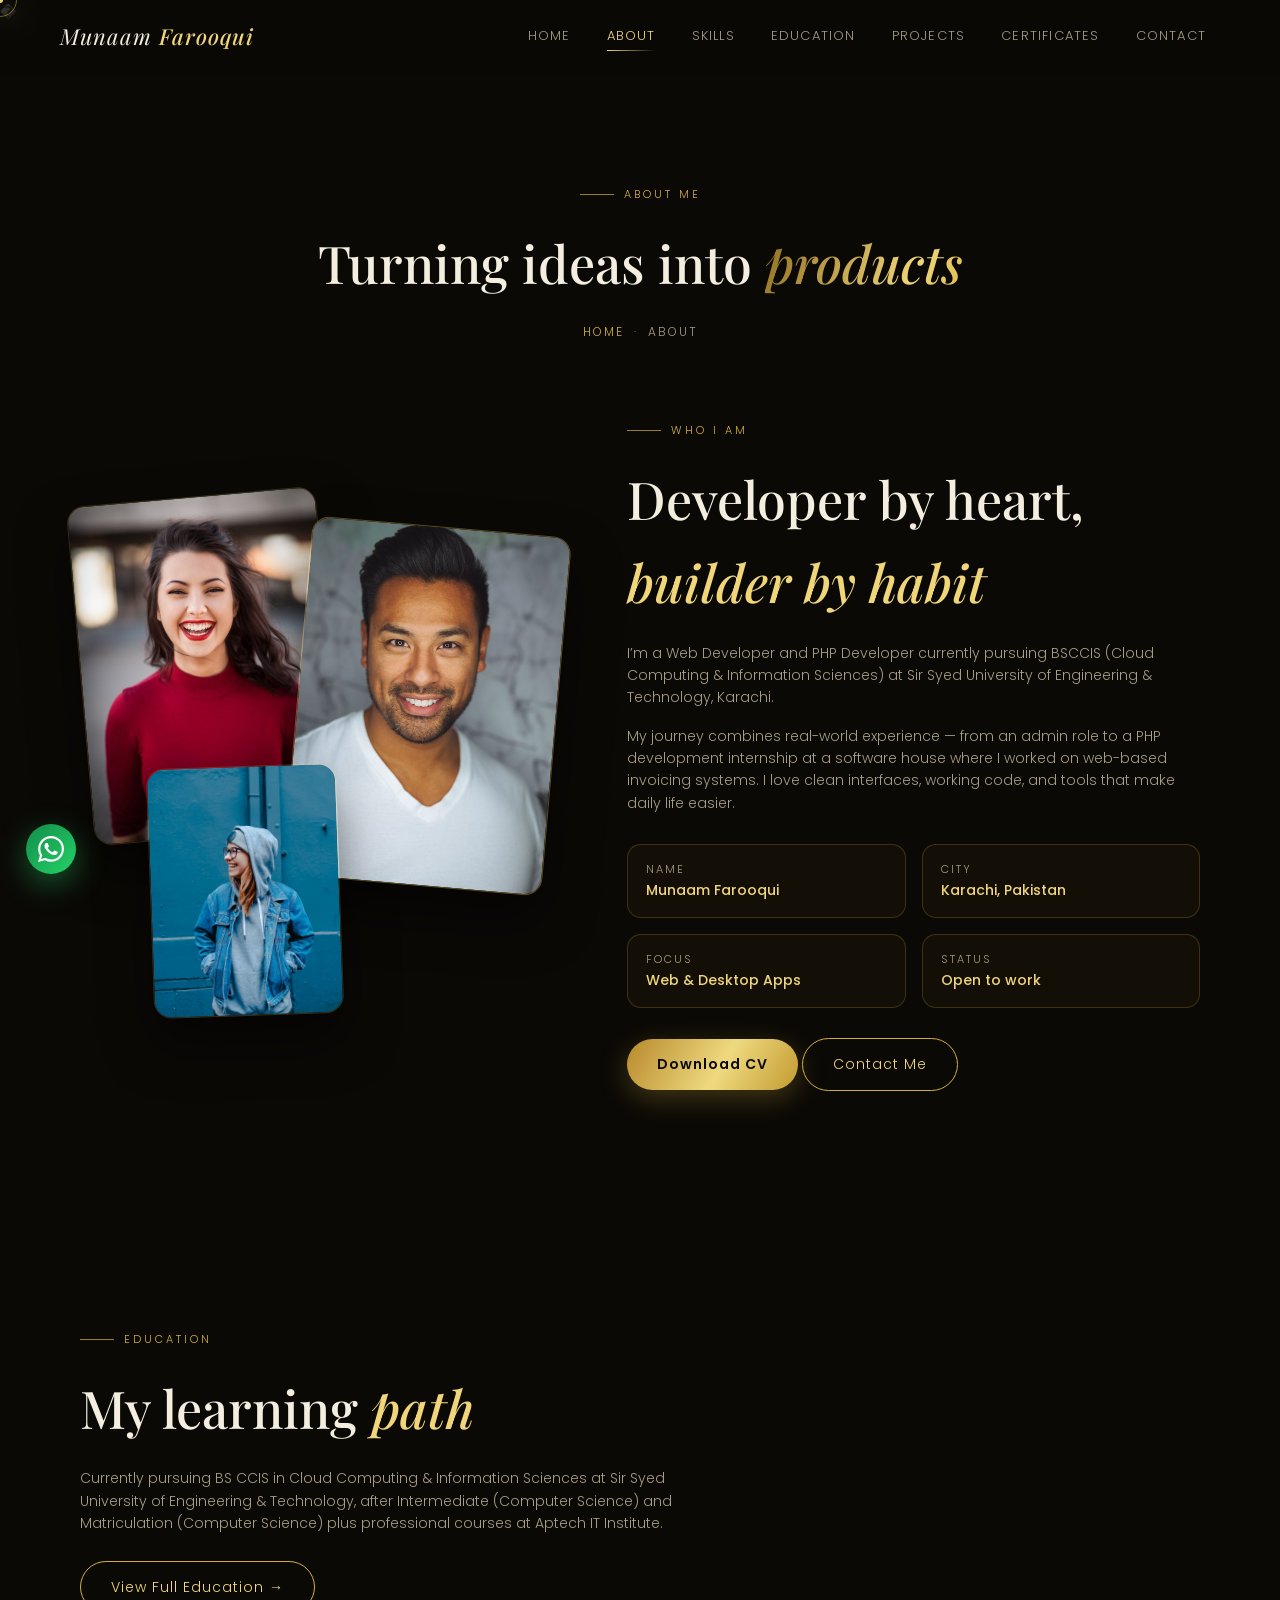
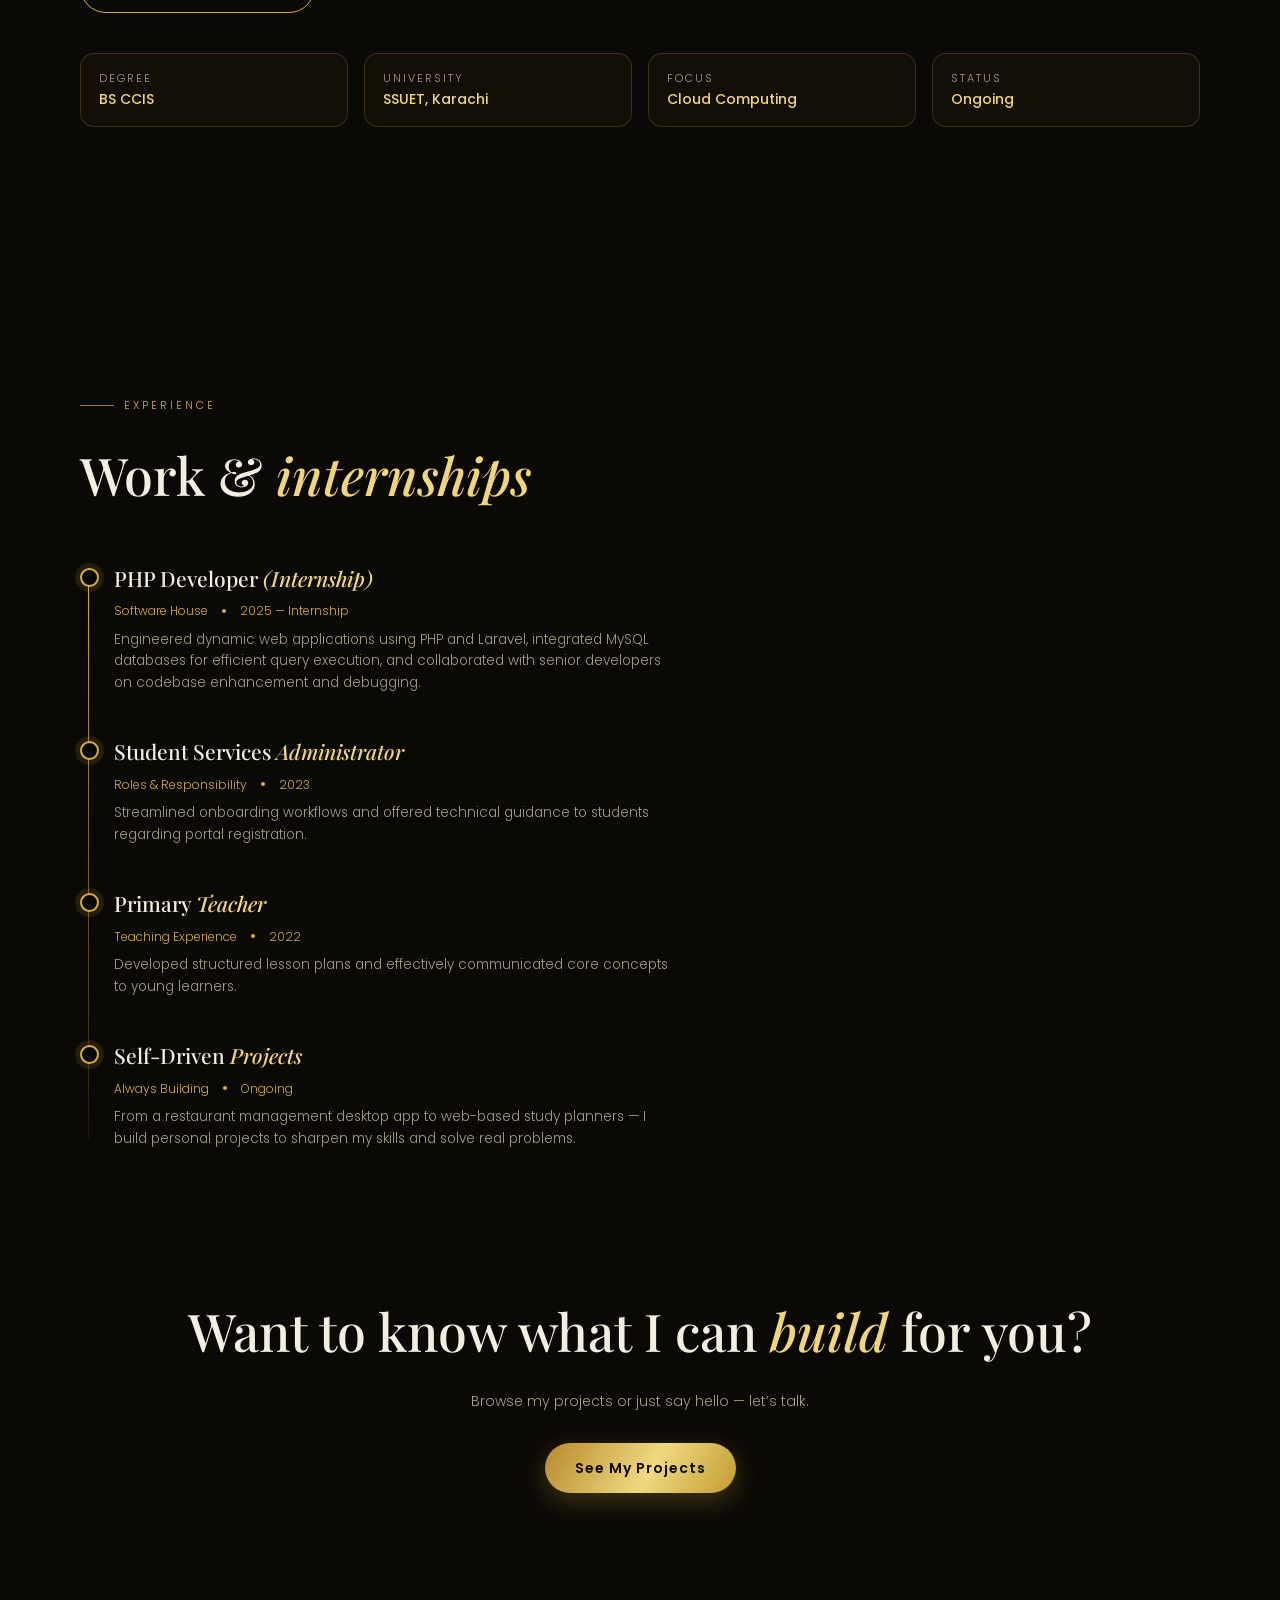
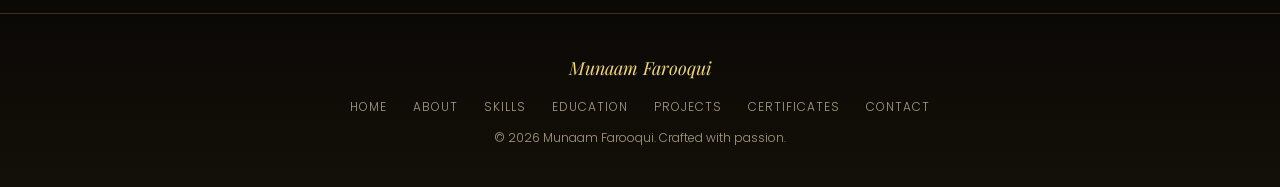
<file: about.html>
�<!DOCTYPE html>
<html lang="en">
<head>
<meta charset="UTF-8">
<meta name="viewport" content="width=device-width, initial-scale=1.0">
<title>About Me &mdash; Munaam Farooqui</title>
<meta name="description" content="About Munaam Farooqui &mdash; Web Developer, PHP Developer, Cloud Computing student at SSUET.">
<link rel="stylesheet" href="css/style.css">
<link rel="stylesheet" href="css/pages.css">
<link rel="preconnect" href="https://fonts.googleapis.com"><link rel="preconnect" href="https://fonts.gstatic.com" crossorigin><link href="https://fonts.googleapis.com/css2?family=Playfair+Display:ital,wght@0,400;0,500;0,600;1,400;1,500&family=Poppins:wght@300;400;500;600&display=swap" rel="stylesheet"></head>
<body>

<div id="loader">
  <div class="loader-mark">M&middot;F</div>
  <div class="loader-line"><span></span></div>
</div>

<nav class="navbar">
  <a href="index.html" class="brand">Munaam<b> Farooqui</b></a>
  <div class="nav-links" id="navLinks">
    <a href="index.html">Home</a>
    <a href="about.html" class="active">About</a>
    <a href="skills.html">Skills</a>
    <a href="education.html">Education</a>
    <a href="projects.html">Projects</a>
    <a href="certificates.html">Certificates</a>
    <a href="contact.html">Contact</a>
  </div>
  <button class="burger" id="burger" aria-label="Menu"><span></span><span></span><span></span></button>
</nav>

<div class="page-head" style="padding:160px 30px 40px;">
  <div class="container">
    <span class="sec-tag reveal">About Me</span>
    <h1 class="sec-title reveal d1">Turning ideas into <em class="gold-text">products</em></h1>
    <div class="breadcrumb reveal d2"><a href="index.html">Home</a> &nbsp;&middot;&nbsp; About</div>
  </div>
</div>

<section id="about-top" style="padding-top:40px;">
  <div class="container">
    <div class="about-grid">
      <div class="about-imgs reveal-left">
        <img class="p1" src="images/about-1.jpg" alt="Munaam Farooqui" decoding="async">
        <img class="p2" src="images/about-2.jpg" alt="Munaam Farooqui" decoding="async">
        <img class="p3" src="images/about-3.jpg" alt="Munaam Farooqui" decoding="async">
      </div>
      <div class="reveal-right">
        <span class="sec-tag">Who I Am</span>
        <h2 class="sec-title">Developer by heart, <em>builder by habit</em></h2>
        <p class="sec-lead">I&rsquo;m a Web Developer and PHP Developer currently pursuing BSCCIS (Cloud Computing &amp; Information Sciences) at Sir Syed University of Engineering &amp; Technology, Karachi.</p>
        <p class="sec-lead" style="margin-top:16px;">My journey combines real-world experience &mdash; from an admin role to a PHP development internship at a software house where I worked on web-based invoicing systems. I love clean interfaces, working code, and tools that make daily life easier.</p>
        <div class="about-facts">
          <div class="fact"><span>Name</span><b>Munaam Farooqui</b></div>
          <div class="fact"><span>City</span><b>Karachi, Pakistan</b></div>
          <div class="fact"><span>Focus</span><b>Web &amp; Desktop Apps</b></div>
          <div class="fact"><span>Status</span><b>Open to work</b></div>
        </div>
        <a href="pdf/resume.pdf" class="btn btn-gold" download>Download CV</a>
        <a href="contact.html" class="btn btn-ghost">Contact Me</a>
      </div>
    </div>
  </div>
</section>

<section id="journey">
  <div class="container">
    <div class="reveal">
      <span class="sec-tag">Education</span>
      <h2 class="sec-title">My learning <em>path</em></h2>
      <p class="sec-lead">Currently pursuing BS CCIS in Cloud Computing &amp; Information Sciences at Sir Syed University of Engineering &amp; Technology, after Intermediate (Computer Science) and Matriculation (Computer Science) plus professional courses at Aptech IT Institute.</p>
      <a href="education.html" class="btn btn-ghost" style="margin-top:26px;">View Full Education &#8594;</a>
    </div>
    <div class="about-facts facts-4 reveal d2" style="margin-top:40px;">
      <div class="fact"><span>Degree</span><b>BS CCIS</b></div>
      <div class="fact"><span>University</span><b>SSUET, Karachi</b></div>
      <div class="fact"><span>Focus</span><b>Cloud Computing</b></div>
      <div class="fact"><span>Status</span><b>Ongoing</b></div>
    </div>
  </div>
</section>

<section id="experience">
  <div class="container">
    <div class="reveal">
      <span class="sec-tag">Experience</span>
      <h2 class="sec-title">Work &amp; <em>internships</em></h2>
    </div>
    <div class="timeline">
      <div class="tl-item reveal">
        <h4>PHP Developer <em>(Internship)</em></h4>
        <div class="tl-meta"><span>Software House</span><span class="dot"></span><span>2025 &mdash; Internship</span></div>
        <p>Engineered dynamic web applications using PHP and Laravel, integrated MySQL databases for efficient query execution, and collaborated with senior developers on codebase enhancement and debugging.</p>
      </div>
      <div class="tl-item reveal">
        <h4>Student Services <em>Administrator</em></h4>
        <div class="tl-meta"><span>Roles &amp; Responsibility</span><span class="dot"></span><span>2023</span></div>
        <p>Streamlined onboarding workflows and offered technical guidance to students regarding portal registration.</p>
      </div>
      <div class="tl-item reveal">
        <h4>Primary <em>Teacher</em></h4>
        <div class="tl-meta"><span>Teaching Experience</span><span class="dot"></span><span>2022</span></div>
        <p>Developed structured lesson plans and effectively communicated core concepts to young learners.</p>
      </div>
      <div class="tl-item reveal">
        <h4>Self-Driven <em>Projects</em></h4>
        <div class="tl-meta"><span>Always Building</span><span class="dot"></span><span>Ongoing</span></div>
        <p>From a restaurant management desktop app to web-based study planners &mdash; I build personal projects to sharpen my skills and solve real problems.</p>
      </div>
    </div>
  </div>
</section>

<section id="about-cta" style="padding-top:20px;">
  <div class="container">
    <div class="reveal" style="text-align:center;">
      <h2 class="sec-title">Want to know what I can <em>build</em> for you?</h2>
      <p class="sec-lead" style="margin:0 auto 30px;">Browse my projects or just say hello &mdash; let&rsquo;s talk.</p>
      <a href="projects.html" class="btn btn-gold">See My Projects</a>
    </div>
  </div>
</section>

<footer>
  <div class="container">
    <div class="f-brand">Munaam Farooqui</div>
    <div class="f-links">
      <a href="index.html">Home</a>
      <a href="about.html">About</a>
      <a href="skills.html">Skills</a>
      <a href="education.html">Education</a>
      <a href="projects.html">Projects</a>
      <a href="certificates.html">Certificates</a>
      <a href="contact.html">Contact</a>
    </div>
    <p>&copy; <span id="year">2026</span> Munaam Farooqui. Crafted with passion.</p>
  </div>
</footer>

<button id="topBtn" aria-label="Back to top">&uarr;</button>
<script src="js/main.js"></script>
</body>
</html>
</file>
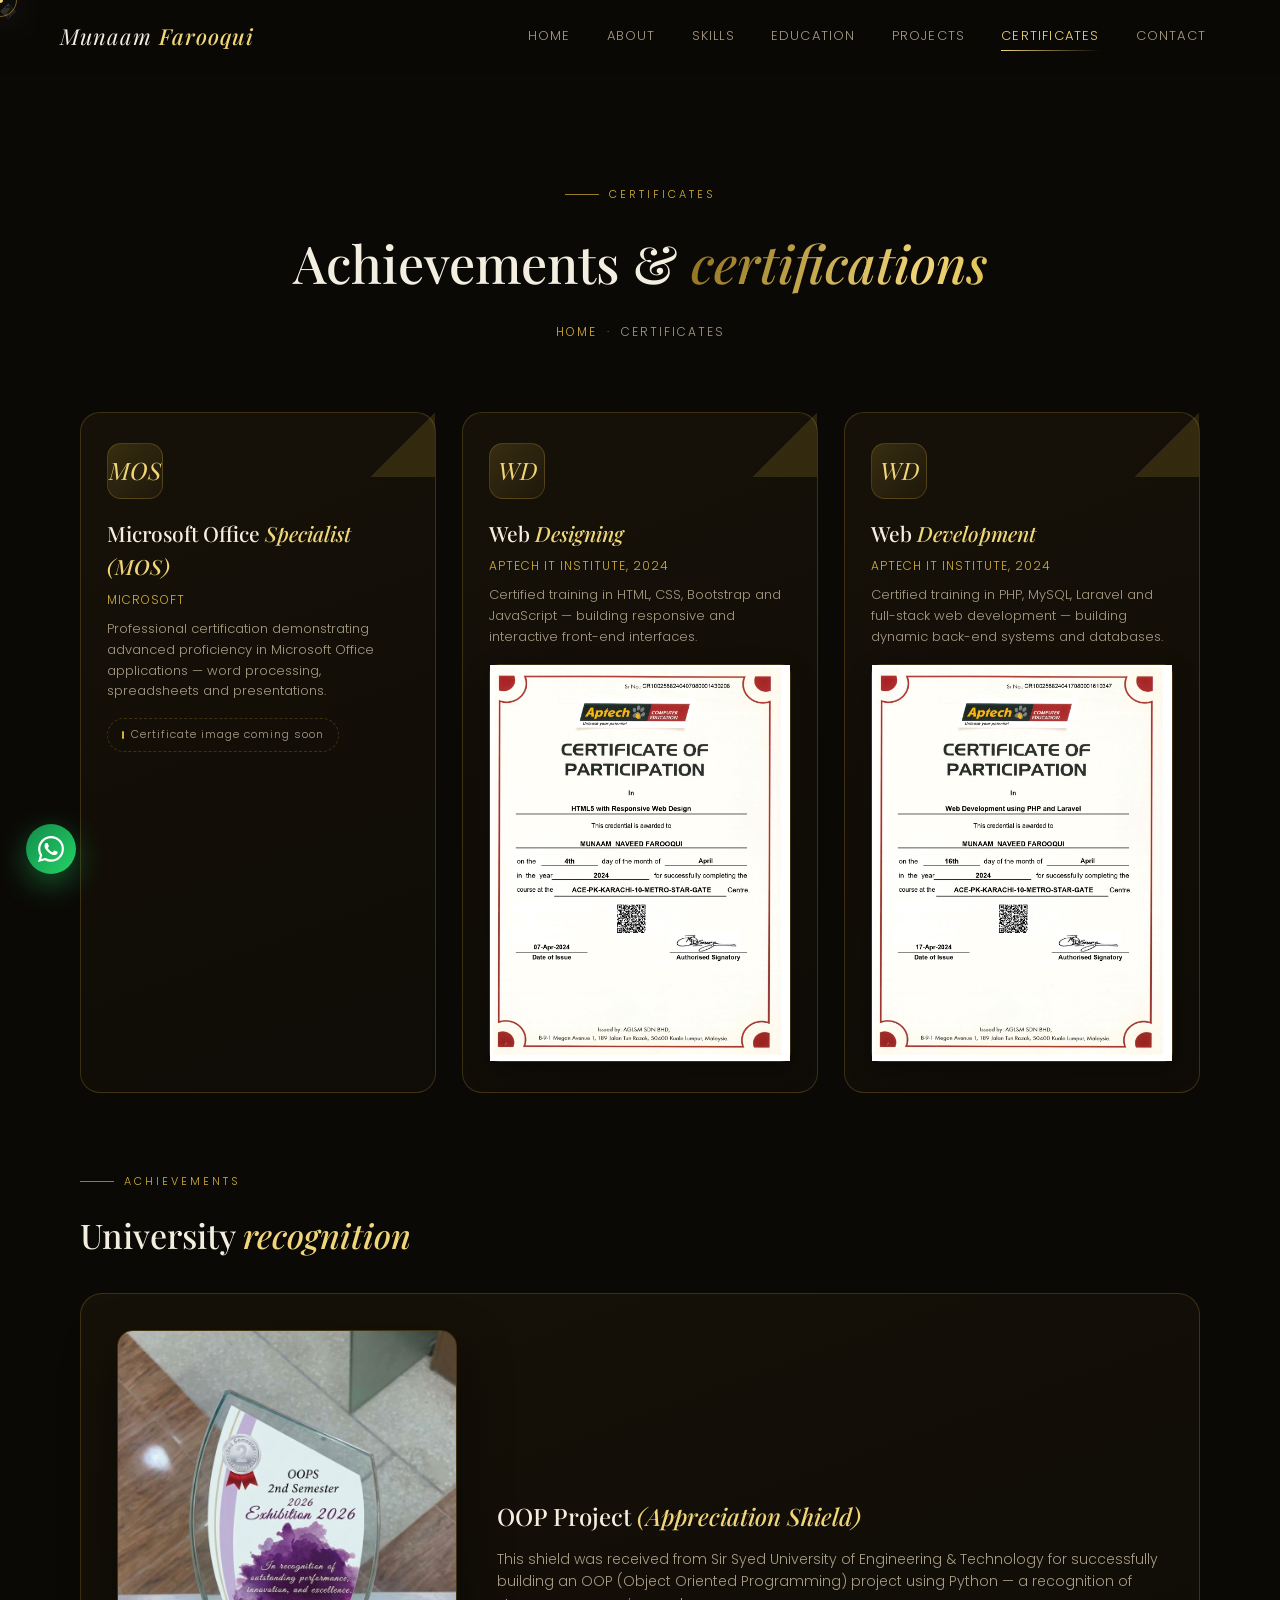
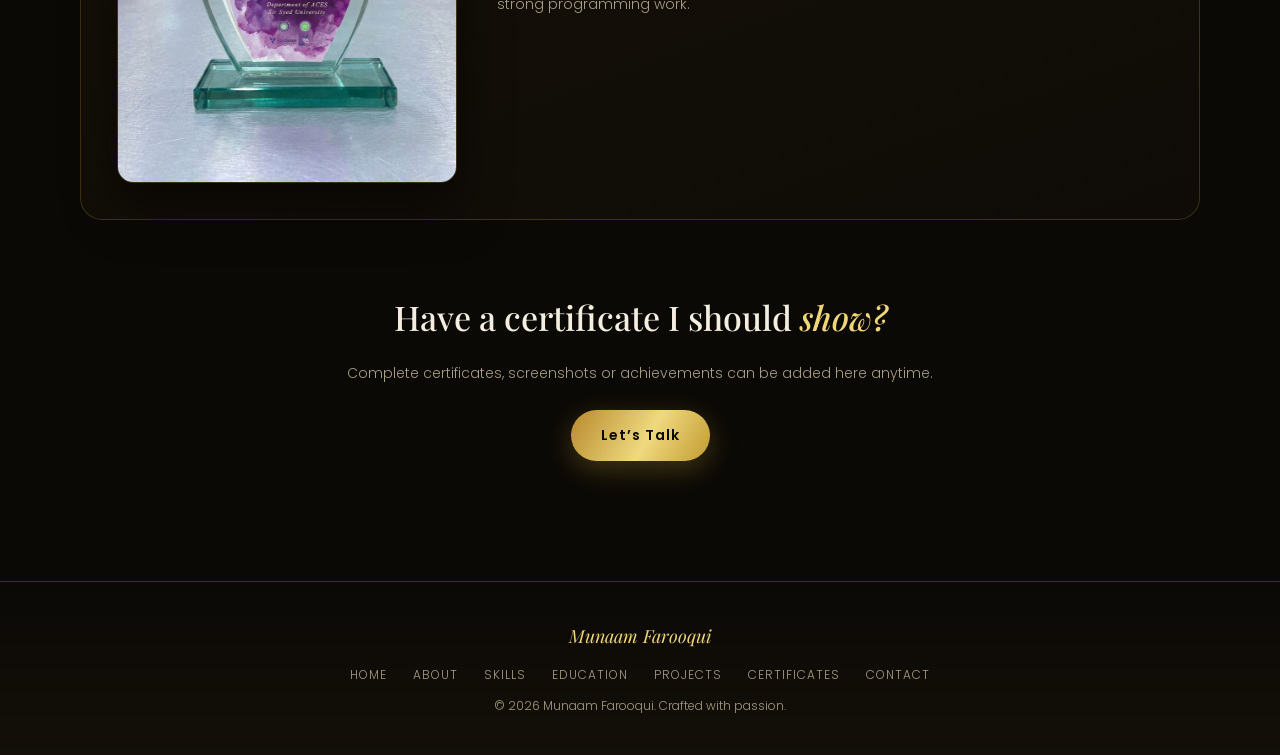
<file: certificates.html>
�<!DOCTYPE html>
<html lang="en">
<head>
<meta charset="UTF-8">
<meta name="viewport" content="width=device-width, initial-scale=1.0">
<title>Certificates &mdash; Munaam Farooqui</title>
<meta name="description" content="Certifications and achievements of Munaam Farooqui.">
<link rel="stylesheet" href="css/style.css">
<link rel="stylesheet" href="css/pages.css">
<link rel="preconnect" href="https://fonts.googleapis.com"><link rel="preconnect" href="https://fonts.gstatic.com" crossorigin><link href="https://fonts.googleapis.com/css2?family=Playfair+Display:ital,wght@0,400;0,500;0,600;1,400;1,500&family=Poppins:wght@300;400;500;600&display=swap" rel="stylesheet"></head>
<body>

<div id="loader">
  <div class="loader-mark">M&middot;F</div>
  <div class="loader-line"><span></span></div>
</div>

<nav class="navbar">
  <a href="index.html" class="brand">Munaam<b> Farooqui</b></a>
  <div class="nav-links" id="navLinks">
    <a href="index.html">Home</a>
    <a href="about.html">About</a>
    <a href="skills.html">Skills</a>
    <a href="education.html">Education</a>
    <a href="projects.html">Projects</a>
    <a href="certificates.html" class="active">Certificates</a>
    <a href="contact.html">Contact</a>
  </div>
  <button class="burger" id="burger" aria-label="Menu"><span></span><span></span><span></span></button>
</nav>

<div class="page-head" style="padding:160px 30px 30px;">
  <div class="container">
    <span class="sec-tag reveal">Certificates</span>
    <h1 class="sec-title reveal d1">Achievements &amp; <em class="gold-text">certifications</em></h1>
    <div class="breadcrumb reveal d2"><a href="index.html">Home</a> &nbsp;&middot;&nbsp; Certificates</div>
  </div>
</div>

<section id="certs-top" style="padding-top:40px;">
  <div class="container">
    <div class="cert-grid">

      <div class="cert-card reveal">
        <span class="ribbon"></span>
        <div class="cert-icon">MOS</div>
        <h3>Microsoft Office <em>Specialist (MOS)</em></h3>
        <div class="cert-org">Microsoft</div>
        <p>Professional certification demonstrating advanced proficiency in Microsoft Office applications &mdash; word processing, spreadsheets and presentations.</p>
        <span class="cert-pill"><span class="pdot"></span>Certificate image coming soon</span>
      </div>

<div class="cert-card reveal d1">
          <span class="ribbon"></span>
          <div class="cert-icon">WD</div>
          <h3>Web <em>Designing</em></h3>
          <div class="cert-org">Aptech IT Institute, 2024</div>
          <p>Certified training in HTML, CSS, Bootstrap and JavaScript &mdash; building responsive and interactive front-end interfaces.</p>
          <a href="images/html.jpeg" target="_blank" rel="noopener noreferrer" class="cert-thumb">
            <img src="images/html.jpeg" alt="Aptech Web Designing certificate" decoding="async">
          </a>
        </div>

      <div class="cert-card reveal d2">
          <span class="ribbon"></span>
          <div class="cert-icon">WD</div>
          <h3>Web <em>Development</em></h3>
          <div class="cert-org">Aptech IT Institute, 2024</div>
          <p>Certified training in PHP, MySQL, Laravel and full-stack web development &mdash; building dynamic back-end systems and databases.</p>
          <a href="images/php.jpeg" target="_blank" rel="noopener noreferrer" class="cert-thumb">
            <img src="images/php.jpeg" alt="Aptech Web Development certificate" decoding="async">
          </a>
        </div>

    </div>

    <div class="reveal" style="margin-top:80px;">
      <span class="sec-tag">Achievements</span>
      <h2 class="sec-title" style="font-size:34px;">University <em>recognition</em></h2>
      <div class="achv-grid" style="margin-top:30px;">
        <img src="images/sheild.jpg" alt="OOP Project appreciation shield from Sir Syed University" decoding="async">
        <div class="achv-text">
          <h3>OOP Project <em>(Appreciation Shield)</em></h3>
          <p>This shield was received from Sir Syed University of Engineering &amp; Technology for successfully building an OOP (Object Oriented Programming) project using Python &mdash; a recognition of strong programming work.</p>
        </div>
      </div>
    </div>

    <div class="reveal" style="text-align:center; margin-top:70px;">
      <h2 class="sec-title" style="font-size:34px;">Have a certificate I should <em>show?</em></h2>
      <p class="sec-lead" style="margin:0 auto 26px;">Complete certificates, screenshots or achievements can be added here anytime.</p>
      <a href="contact.html" class="btn btn-gold">Let&rsquo;s Talk</a>
    </div>
  </div>
</section>

<footer>
  <div class="container">
    <div class="f-brand">Munaam Farooqui</div>
    <div class="f-links">
      <a href="index.html">Home</a>
      <a href="about.html">About</a>
      <a href="skills.html">Skills</a>
      <a href="education.html">Education</a>
      <a href="projects.html">Projects</a>
      <a href="certificates.html">Certificates</a>
      <a href="contact.html">Contact</a>
    </div>
    <p>&copy; <span id="year">2026</span> Munaam Farooqui. Crafted with passion.</p>
  </div>
</footer>

<button id="topBtn" aria-label="Back to top">&uarr;</button>
<script src="js/main.js"></script>
</body>
</html>
</file>
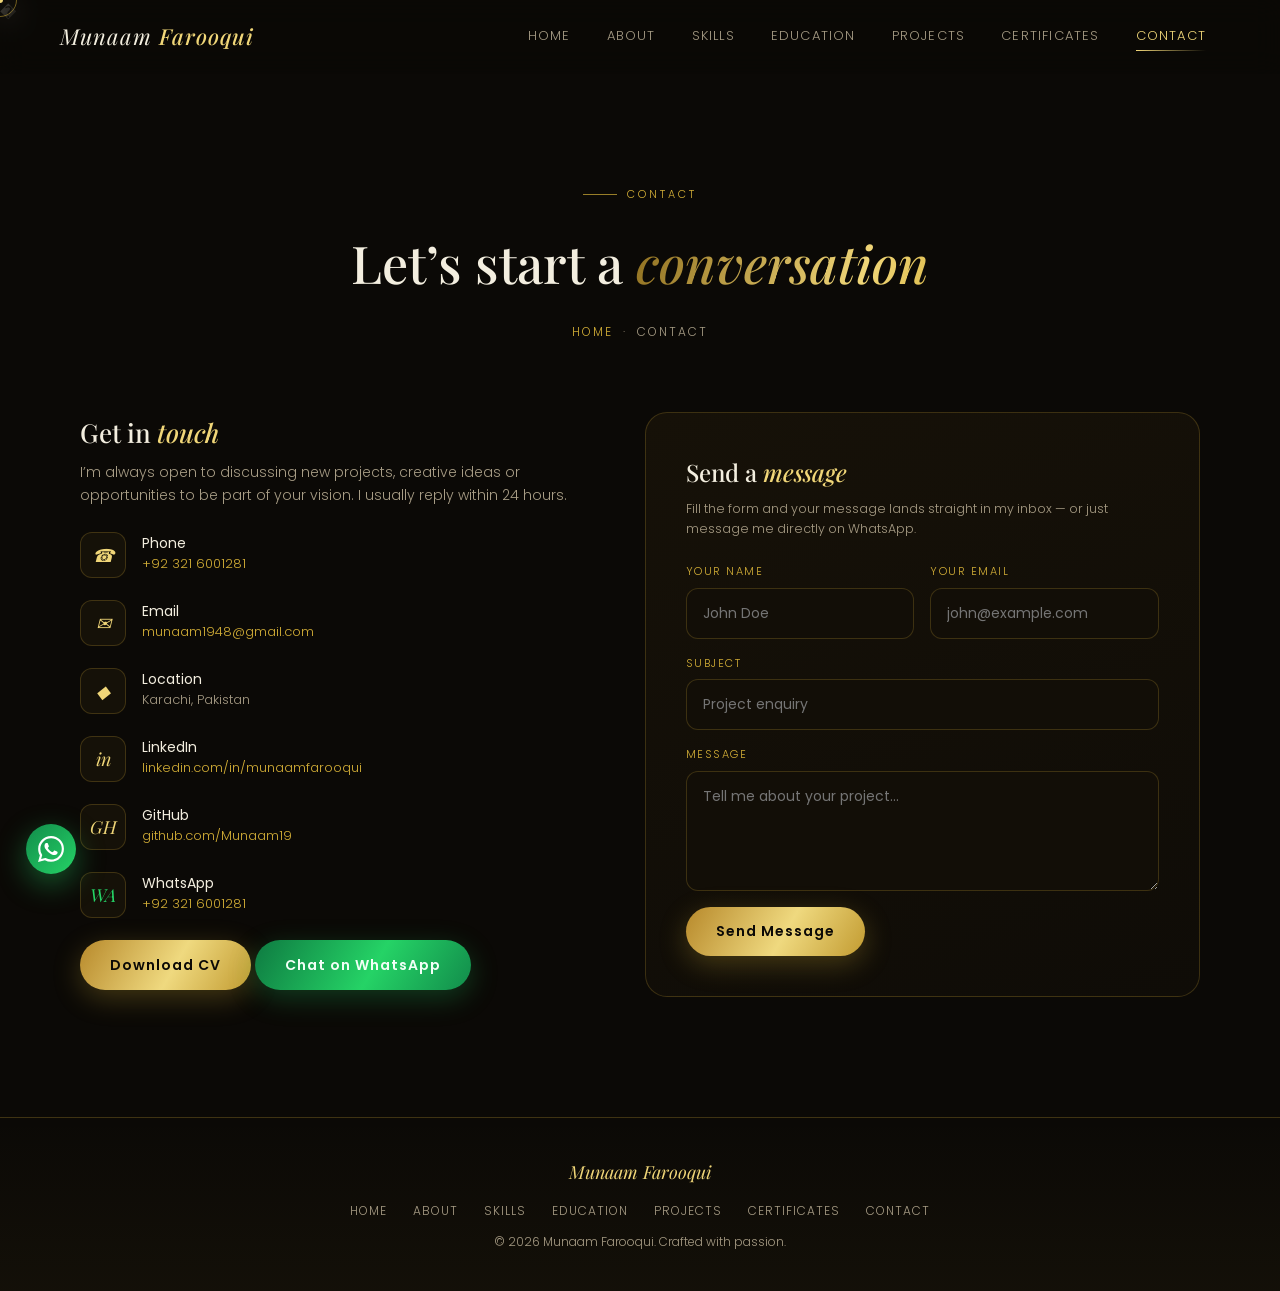
<file: contact.html>
�<!DOCTYPE html>
<html lang="en">
<head>
<meta charset="UTF-8">
<meta name="viewport" content="width=device-width, initial-scale=1.0">
<title>Contact &mdash; Munaam Farooqui</title>
<meta name="description" content="Contact Munaam Farooqui &mdash; web developer and PHP developer based in Karachi, Pakistan.">
<link rel="stylesheet" href="css/style.css">
<link rel="stylesheet" href="css/pages.css">
<link rel="preconnect" href="https://fonts.googleapis.com"><link rel="preconnect" href="https://fonts.gstatic.com" crossorigin><link href="https://fonts.googleapis.com/css2?family=Playfair+Display:ital,wght@0,400;0,500;0,600;1,400;1,500&family=Poppins:wght@300;400;500;600&display=swap" rel="stylesheet"></head>
<body>

<div id="loader">
  <div class="loader-mark">M&middot;F</div>
  <div class="loader-line"><span></span></div>
</div>

<nav class="navbar">
  <a href="index.html" class="brand">Munaam<b> Farooqui</b></a>
  <div class="nav-links" id="navLinks">
    <a href="index.html">Home</a>
    <a href="about.html">About</a>
    <a href="skills.html">Skills</a>
    <a href="education.html">Education</a>
    <a href="projects.html">Projects</a>
    <a href="certificates.html">Certificates</a>
    <a href="contact.html" class="active">Contact</a>
  </div>
  <button class="burger" id="burger" aria-label="Menu"><span></span><span></span><span></span></button>
</nav>

<div class="page-head" style="padding:160px 30px 30px;">
  <div class="container">
    <span class="sec-tag reveal">Contact</span>
    <h1 class="sec-title reveal d1">Let&rsquo;s start a <em class="gold-text">conversation</em></h1>
    <div class="breadcrumb reveal d2"><a href="index.html">Home</a> &nbsp;&middot;&nbsp; Contact</div>
  </div>
</div>

<section id="contact-top" style="padding-top:40px;">
  <div class="container">
    <div class="contact-wrap">

      <div class="contact-info reveal-left">
        <h3>Get in <em>touch</em></h3>
        <p>I&rsquo;m always open to discussing new projects, creative ideas or opportunities to be part of your vision. I usually reply within 24 hours.</p>

        <div class="c-item">
          <div class="c-icon">&#9742;</div>
          <div><b>Phone</b><a href="tel:+923216001281">+92 321 6001281</a></div>
        </div>
        <div class="c-item">
          <div class="c-icon">&#9993;</div>
          <div><b>Email</b><a href="mailto:munaam1948@gmail.com">munaam1948@gmail.com</a></div>
        </div>
        <div class="c-item">
          <div class="c-icon">&#9670;</div>
          <div><b>Location</b><span>Karachi, Pakistan</span></div>
        </div>
        <div class="c-item">
          <div class="c-icon">in</div>
          <div><b>LinkedIn</b><a href="https://www.linkedin.com/in/munaamfarooqui" target="_blank" rel="noopener">linkedin.com/in/munaamfarooqui</a></div>
        </div>
        <div class="c-item">
          <div class="c-icon">GH</div>
          <div><b>GitHub</b><a href="https://github.com/Munaam19" target="_blank" rel="noopener">github.com/Munaam19</a></div>
        </div>

        <div class="c-item">
          <div class="c-icon" style="color:#25d366;">WA</div>
          <div><b>WhatsApp</b><a href="https://wa.me/923216001281" target="_blank" rel="noopener">+92 321 6001281</a></div>
        </div>

        <a href="pdf/resume.pdf" class="btn btn-gold" download>Download CV</a>
        <a href="https://wa.me/923216001281" target="_blank" rel="noopener" class="btn btn-wa">Chat on WhatsApp</a>
      </div>

      <div class="contact-form reveal-right">
        <h3>Send a <em>message</em></h3>
        <p>Fill the form and your message lands straight in my inbox &mdash; or just message me directly on WhatsApp.</p>
        <form id="contactForm">
          <div class="f-row">
            <div class="field">
              <label for="cfName">Your Name</label>
              <input type="text" id="cfName" name="name" placeholder="John Doe" required>
            </div>
            <div class="field">
              <label for="cfEmail">Your Email</label>
              <input type="email" id="cfEmail" name="email" placeholder="john@example.com" required>
            </div>
          </div>
          <div class="field">
            <label for="cfSubject">Subject</label>
            <input type="text" id="cfSubject" name="subject" placeholder="Project enquiry">
          </div>
          <div class="field">
            <label for="cfMsg">Message</label>
            <textarea id="cfMsg" name="message" placeholder="Tell me about your project..." required></textarea>
          </div>
          <button type="submit" class="btn btn-gold">Send Message</button>
          <div class="form-ok" id="formOk">Your email app should now be open &mdash; thank you!</div>
        </form>
      </div>

    </div>
  </div>
</section>

<footer>
  <div class="container">
    <div class="f-brand">Munaam Farooqui</div>
    <div class="f-links">
      <a href="index.html">Home</a>
      <a href="about.html">About</a>
      <a href="skills.html">Skills</a>
      <a href="education.html">Education</a>
      <a href="projects.html">Projects</a>
      <a href="certificates.html">Certificates</a>
      <a href="contact.html">Contact</a>
    </div>
    <p>&copy; <span id="year">2026</span> Munaam Farooqui. Crafted with passion.</p>
  </div>
</footer>

<button id="topBtn" aria-label="Back to top">&uarr;</button>
<script src="js/main.js"></script>
</body>
</html>
</file>
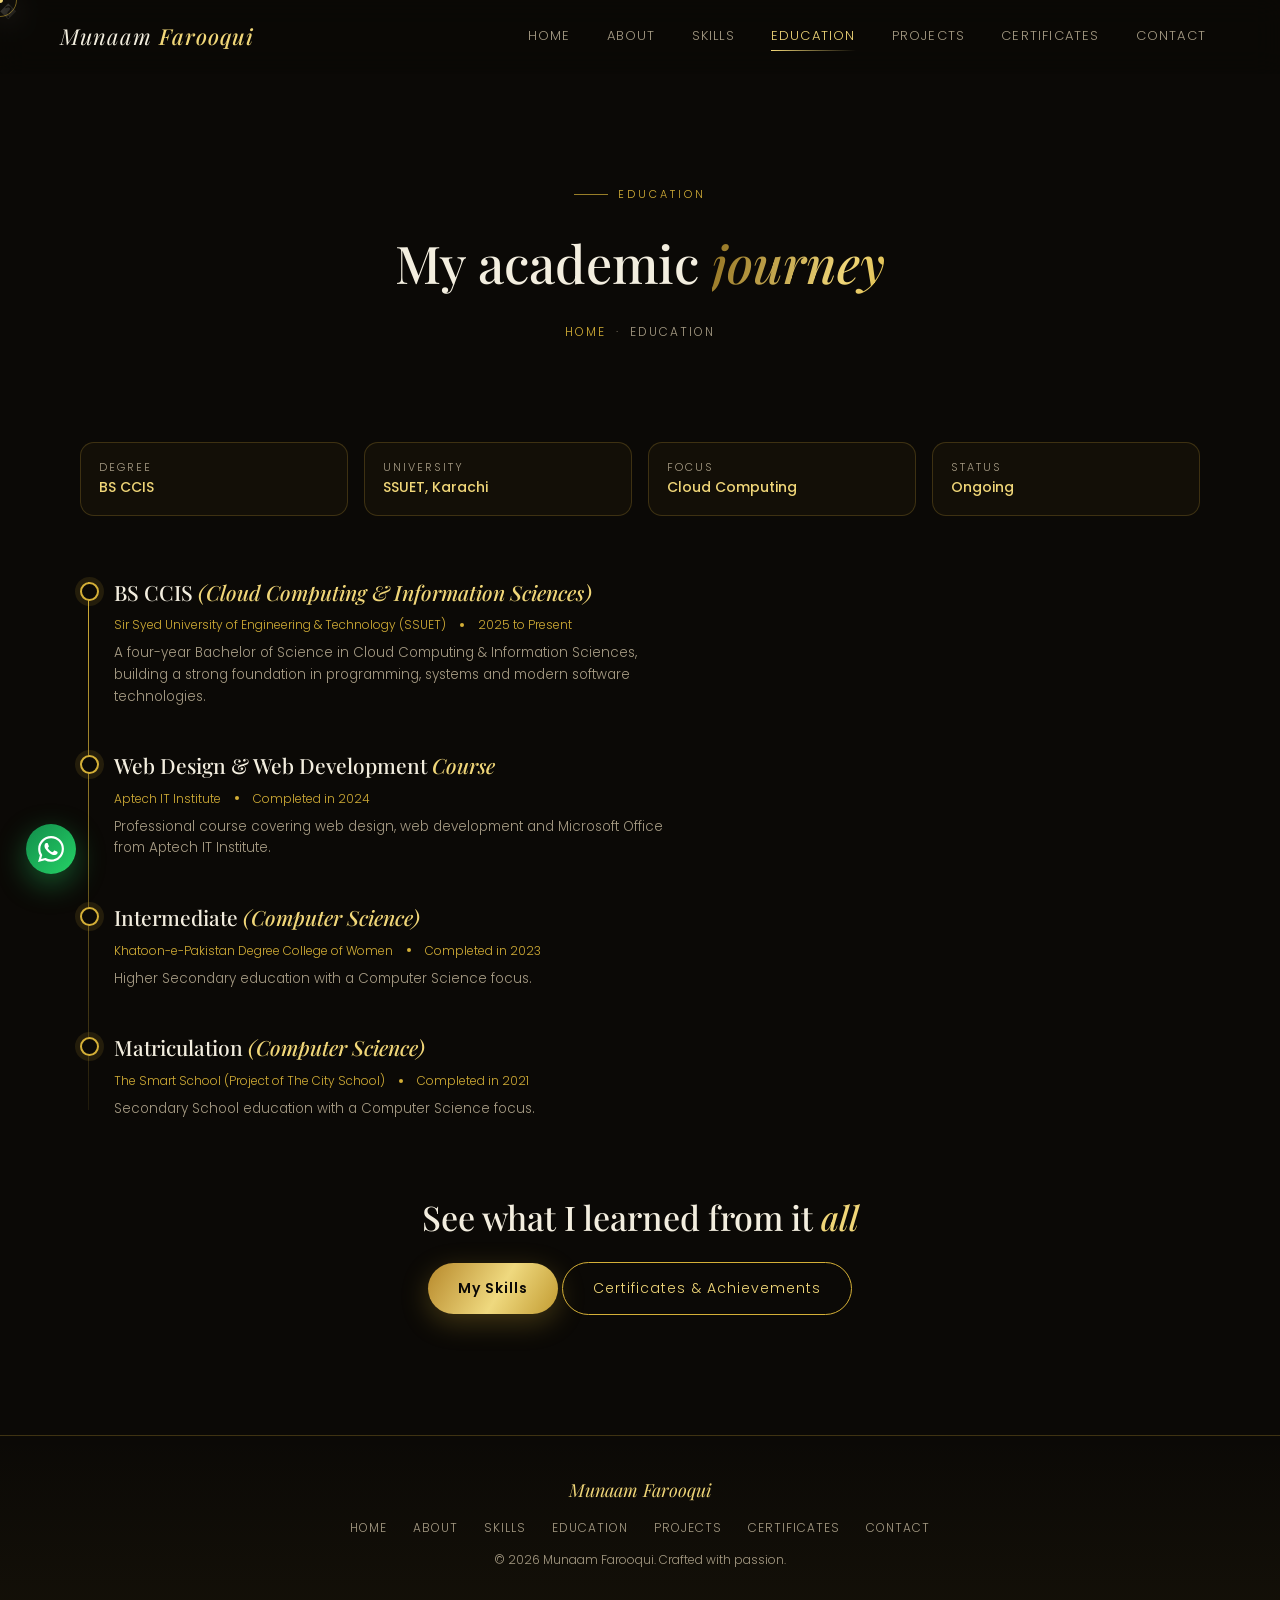
<file: education.html>
�<!DOCTYPE html>
<html lang="en">
<head>
<meta charset="UTF-8">
<meta name="viewport" content="width=device-width, initial-scale=1.0">
<title>Education &mdash; Munaam Farooqui</title>
<meta name="description" content="Education of Munaam Farooqui &mdash; BSCCIS at SSUET, Intermediate, Matriculation and professional courses.">
<link rel="stylesheet" href="css/style.css">
<link rel="stylesheet" href="css/pages.css">
<link rel="preconnect" href="https://fonts.googleapis.com"><link rel="preconnect" href="https://fonts.gstatic.com" crossorigin><link href="https://fonts.googleapis.com/css2?family=Playfair+Display:ital,wght@0,400;0,500;0,600;1,400;1,500&family=Poppins:wght@300;400;500;600&display=swap" rel="stylesheet"></head>
<body>

<div id="loader">
  <div class="loader-mark">M&middot;F</div>
  <div class="loader-line"><span></span></div>
</div>

<nav class="navbar">
  <a href="index.html" class="brand">Munaam<b> Farooqui</b></a>
  <div class="nav-links" id="navLinks">
    <a href="index.html">Home</a>
    <a href="about.html">About</a>
    <a href="skills.html">Skills</a>
    <a href="education.html" class="active">Education</a>
    <a href="projects.html">Projects</a>
    <a href="certificates.html">Certificates</a>
    <a href="contact.html">Contact</a>
  </div>
  <button class="burger" id="burger" aria-label="Menu"><span></span><span></span><span></span></button>
</nav>

<div class="page-head" style="padding:160px 30px 30px;">
  <div class="container">
    <span class="sec-tag reveal">Education</span>
    <h1 class="sec-title reveal d1">My academic <em class="gold-text">journey</em></h1>
    <div class="breadcrumb reveal d2"><a href="index.html">Home</a> &nbsp;&middot;&nbsp; Education</div>
  </div>
</div>

<section id="education-top" style="padding-top:40px;">
  <div class="container">
    <div class="about-facts facts-4 reveal">
      <div class="fact"><span>Degree</span><b>BS CCIS</b></div>
      <div class="fact"><span>University</span><b>SSUET, Karachi</b></div>
      <div class="fact"><span>Focus</span><b>Cloud Computing</b></div>
      <div class="fact"><span>Status</span><b>Ongoing</b></div>
    </div>
    <div class="timeline" style="margin-top:60px;">
      <div class="tl-item reveal">
        <h4>BS CCIS <em>(Cloud Computing &amp; Information Sciences)</em></h4>
        <div class="tl-meta"><span>Sir Syed University of Engineering &amp; Technology (SSUET)</span><span class="dot"></span><span>2025 to Present</span></div>
        <p>A four-year Bachelor of Science in Cloud Computing &amp; Information Sciences, building a strong foundation in programming, systems and modern software technologies.</p>
      </div>
      <div class="tl-item reveal">
        <h4>Web Design &amp; Web Development <em>Course</em></h4>
        <div class="tl-meta"><span>Aptech IT Institute</span><span class="dot"></span><span>Completed in 2024</span></div>
        <p>Professional course covering web design, web development and Microsoft Office from Aptech IT Institute.</p>
      </div>
      <div class="tl-item reveal">
        <h4>Intermediate <em>(Computer Science)</em></h4>
        <div class="tl-meta"><span>Khatoon-e-Pakistan Degree College of Women</span><span class="dot"></span><span>Completed in 2023</span></div>
        <p>Higher Secondary education with a Computer Science focus.</p>
      </div>
      <div class="tl-item reveal">
        <h4>Matriculation <em>(Computer Science)</em></h4>
        <div class="tl-meta"><span>The Smart School (Project of The City School)</span><span class="dot"></span><span>Completed in 2021</span></div>
        <p>Secondary School education with a Computer Science focus.</p>
      </div>
    </div>

    <div class="reveal" style="text-align:center; margin-top:70px;">
      <h2 class="sec-title" style="font-size:34px;">See what I learned from it <em>all</em></h2>
      <a href="skills.html" class="btn btn-gold">My Skills</a>
      <a href="certificates.html" class="btn btn-ghost">Certificates &amp; Achievements</a>
    </div>
  </div>
</section>

<footer>
  <div class="container">
    <div class="f-brand">Munaam Farooqui</div>
    <div class="f-links">
      <a href="index.html">Home</a>
      <a href="about.html">About</a>
      <a href="skills.html">Skills</a>
      <a href="education.html">Education</a>
      <a href="projects.html">Projects</a>
      <a href="certificates.html">Certificates</a>
      <a href="contact.html">Contact</a>
    </div>
    <p>&copy; <span id="year">2026</span> Munaam Farooqui. Crafted with passion.</p>
  </div>
</footer>

<button id="topBtn" aria-label="Back to top">&uarr;</button>
<script src="js/main.js"></script>
</body>
</html>
</file>
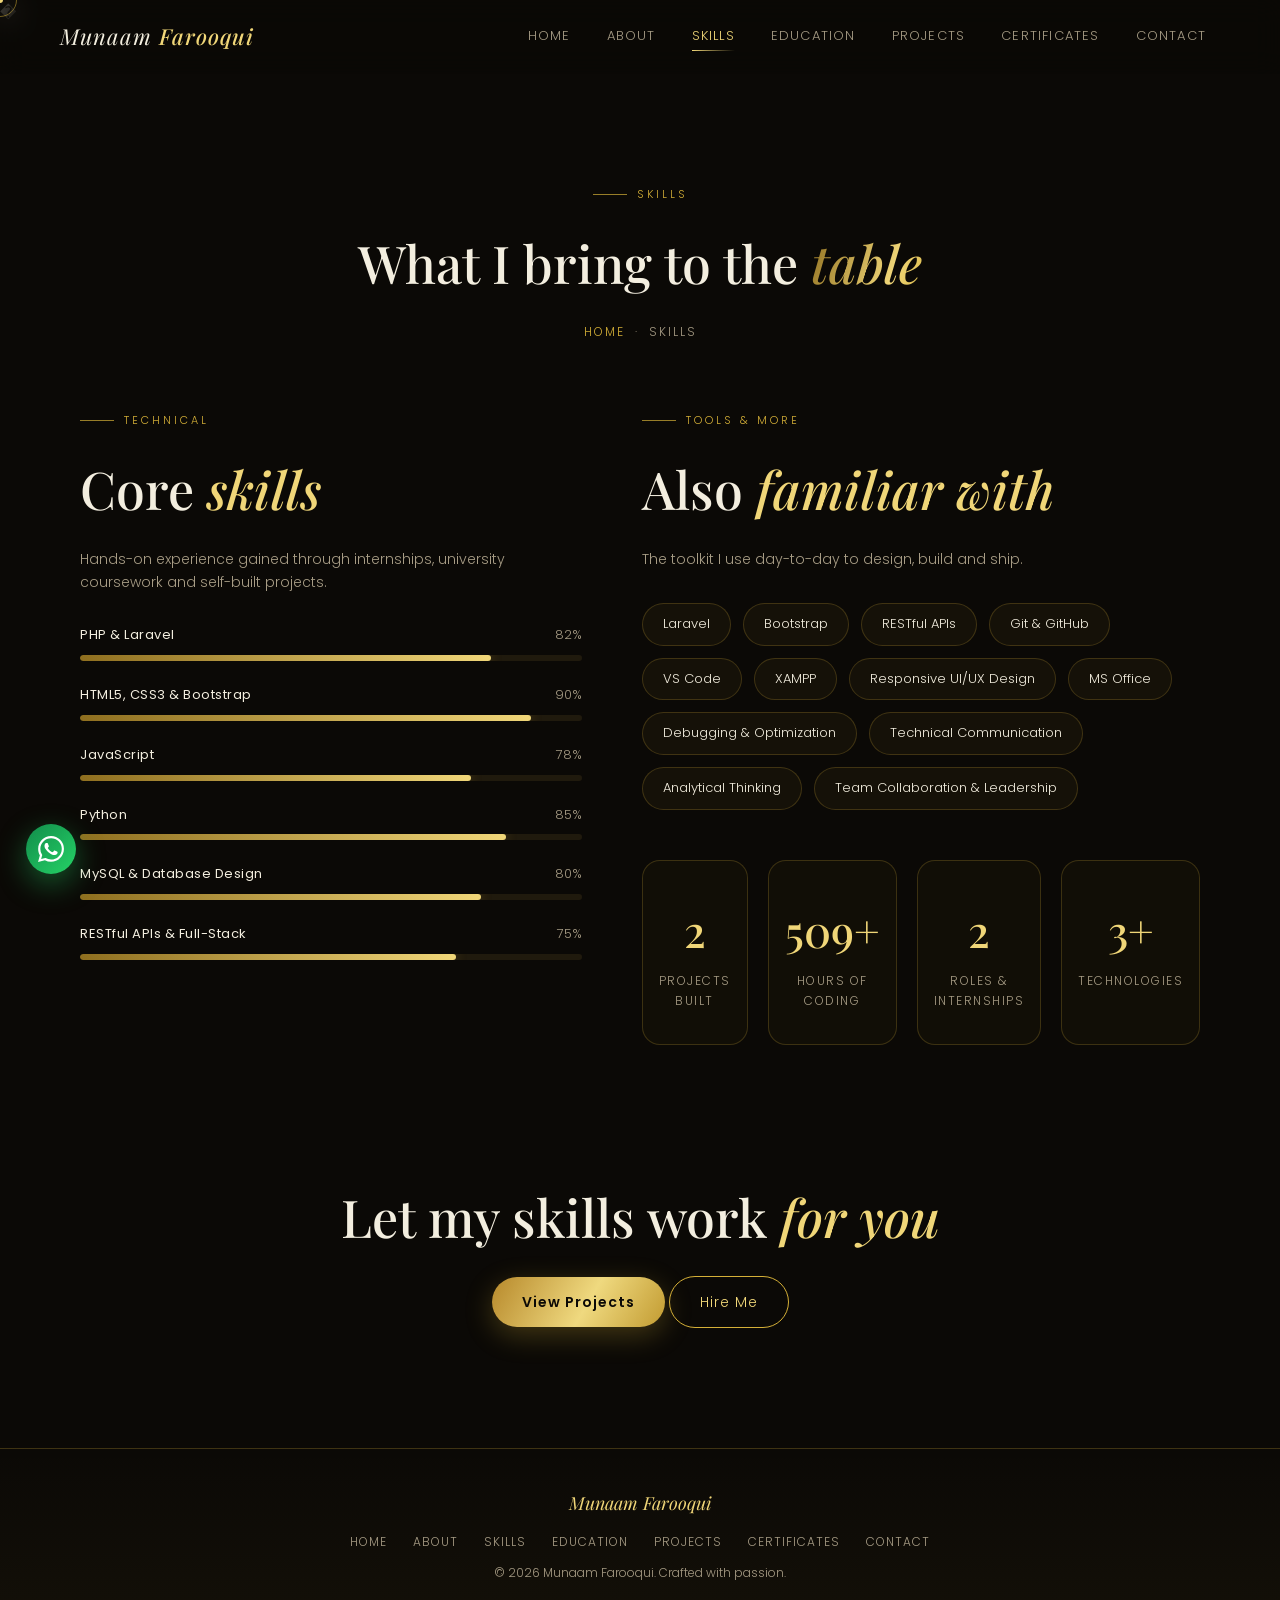
<file: skills.html>
�<!DOCTYPE html>
<html lang="en">
<head>
<meta charset="UTF-8">
<meta name="viewport" content="width=device-width, initial-scale=1.0">
<title>Skills &mdash; Munaam Farooqui</title>
<meta name="description" content="Skills of Munaam Farooqui &mdash; Web Development, PHP, MySQL, Python, Tkinter and more.">
<link rel="stylesheet" href="css/style.css">
<link rel="stylesheet" href="css/pages.css">
<link rel="preconnect" href="https://fonts.googleapis.com"><link rel="preconnect" href="https://fonts.gstatic.com" crossorigin><link href="https://fonts.googleapis.com/css2?family=Playfair+Display:ital,wght@0,400;0,500;0,600;1,400;1,500&family=Poppins:wght@300;400;500;600&display=swap" rel="stylesheet"></head>
<body>

<div id="loader">
  <div class="loader-mark">M&middot;F</div>
  <div class="loader-line"><span></span></div>
</div>

<nav class="navbar">
  <a href="index.html" class="brand">Munaam<b> Farooqui</b></a>
  <div class="nav-links" id="navLinks">
    <a href="index.html">Home</a>
    <a href="about.html">About</a>
    <a href="skills.html" class="active">Skills</a>
    <a href="education.html">Education</a>
    <a href="projects.html">Projects</a>
    <a href="certificates.html">Certificates</a>
    <a href="contact.html">Contact</a>
  </div>
  <button class="burger" id="burger" aria-label="Menu"><span></span><span></span><span></span></button>
</nav>

<div class="page-head" style="padding:160px 30px 30px;">
  <div class="container">
    <span class="sec-tag reveal">Skills</span>
    <h1 class="sec-title reveal d1">What I bring to the <em class="gold-text">table</em></h1>
    <div class="breadcrumb reveal d2"><a href="index.html">Home</a> &nbsp;&middot;&nbsp; Skills</div>
  </div>
</div>

<section id="skills-top" style="padding-top:40px;">
  <div class="container">
    <div class="skills-wrap">
      <div class="reveal-left">
        <span class="sec-tag">Technical</span>
        <h2 class="sec-title">Core <em>skills</em></h2>
        <p class="sec-lead" style="margin-bottom:32px;">Hands-on experience gained through internships, university coursework and self-built projects.</p>
        <div class="skill-bar"><div class="lbl"><b>PHP &amp; Laravel</b><span>82%</span></div><div class="track"><div class="fill" data-w="82"></div></div></div>
        <div class="skill-bar"><div class="lbl"><b>HTML5, CSS3 &amp; Bootstrap</b><span>90%</span></div><div class="track"><div class="fill" data-w="90"></div></div></div>
        <div class="skill-bar"><div class="lbl"><b>JavaScript</b><span>78%</span></div><div class="track"><div class="fill" data-w="78"></div></div></div>
        <div class="skill-bar"><div class="lbl"><b>Python</b><span>85%</span></div><div class="track"><div class="fill" data-w="85"></div></div></div>
        <div class="skill-bar"><div class="lbl"><b>MySQL &amp; Database Design</b><span>80%</span></div><div class="track"><div class="fill" data-w="80"></div></div></div>
        <div class="skill-bar"><div class="lbl"><b>RESTful APIs &amp; Full-Stack</b><span>75%</span></div><div class="track"><div class="fill" data-w="75"></div></div></div>
      </div>
      <div class="reveal-right">
        <span class="sec-tag">Tools &amp; More</span>
        <h2 class="sec-title">Also <em>familiar with</em></h2>
        <p class="sec-lead" style="margin-bottom:32px;">The toolkit I use day-to-day to design, build and ship.</p>
        <div class="skill-chips">
          <span class="chip">Laravel</span><span class="chip">Bootstrap</span>
          <span class="chip">RESTful APIs</span><span class="chip">Git &amp; GitHub</span>
          <span class="chip">VS Code</span><span class="chip">XAMPP</span>
          <span class="chip">Responsive UI/UX Design</span><span class="chip">MS Office</span>
          <span class="chip">Debugging &amp; Optimization</span><span class="chip">Technical Communication</span>
          <span class="chip">Analytical Thinking</span><span class="chip">Team Collaboration &amp; Leadership</span>
        </div>
        <div class="stats" style="margin-top:50px;">
          <div class="stat"><div class="num" data-count="3">0</div><span>Projects Built</span></div>
          <div class="stat"><div class="num" data-count="1000" data-suffix="+">0</div><span>Hours Of Coding</span></div>
          <div class="stat"><div class="num" data-count="3">0</div><span>Roles &amp; Internships</span></div>
          <div class="stat"><div class="num" data-count="5" data-suffix="+">0</div><span>Technologies</span></div>
        </div>
      </div>
    </div>
  </div>
</section>

<section id="skills-cta" style="padding-top:10px;">
  <div class="container">
    <div class="reveal" style="text-align:center;">
      <h2 class="sec-title">Let my skills work <em>for you</em></h2>
      <a href="projects.html" class="btn btn-gold">View Projects</a>
      <a href="contact.html" class="btn btn-ghost">Hire Me</a>
    </div>
  </div>
</section>

<footer>
  <div class="container">
    <div class="f-brand">Munaam Farooqui</div>
    <div class="f-links">
      <a href="index.html">Home</a>
      <a href="about.html">About</a>
      <a href="skills.html">Skills</a>
      <a href="education.html">Education</a>
      <a href="projects.html">Projects</a>
      <a href="certificates.html">Certificates</a>
      <a href="contact.html">Contact</a>
    </div>
    <p>&copy; <span id="year">2026</span> Munaam Farooqui. Crafted with passion.</p>
  </div>
</footer>

<button id="topBtn" aria-label="Back to top">&uarr;</button>
<script src="js/main.js"></script>
</body>
</html>
</file>
<file: css/style.css>
:root{
  --bg:#0b0906; --bg2:#0f0c07; --panel:#161108;
  --gold:#d4af37; --gold2:#f0d678; --gold3:#8f6f1f;
  --cream:#f3eedf; --muted:#a79c85;
  --line:rgba(212,175,55,.22); --glow:rgba(212,175,55,.35);
}
*{box-sizing:border-box; margin:0; padding:0;}
html{scroll-behavior:smooth;}
html,body{overflow-x:hidden;}
body{background:var(--bg); color:var(--cream); font-family:'Poppins',sans-serif; font-weight:300; line-height:1.6; overflow-x:hidden;}
img{max-width:100%; display:block;}
a{text-decoration:none; color:inherit;}
ul{list-style:none;}
::selection{background:var(--gold); color:#0a0906;}

::-webkit-scrollbar{width:10px;}
::-webkit-scrollbar-track{background:#0b0906;}
::-webkit-scrollbar-thumb{background:linear-gradient(var(--gold),#6d5518); border-radius:10px;}

/* PRELOADER */
#loader{position:fixed; inset:0; z-index:9999; background:var(--bg);
  display:flex; flex-direction:column; align-items:center; justify-content:center; gap:22px;
  transition:opacity .5s ease, visibility .5s ease;
  animation:autoHide 0s 1.2s forwards;}
@keyframes autoHide{to{opacity:0; visibility:hidden;}}
#loader.hide{opacity:0; visibility:hidden;}
.loader-mark{font-family:'Playfair Display',serif; font-style:italic; font-size:64px;
  background:linear-gradient(110deg,#8f6f1f,#f0d678,#8f6f1f); background-size:200% auto;
  -webkit-background-clip:text; background-clip:text; -webkit-text-fill-color:transparent;
  animation:shine 2.2s linear infinite;}
.loader-line{width:120px; height:2px; background:var(--line); overflow:hidden; border-radius:2px;}
.loader-line span{display:block; height:100%; width:40%; background:var(--gold2); animation:load 1.1s ease-in-out infinite;}
@keyframes load{0%{transform:translateX(-120%)}100%{transform:translateX(320%)}}
@keyframes shine{to{background-position:200% center}}

/* CUSTOM CURSOR */
.cursor-dot,.cursor-ring{position:fixed; top:0; left:0; pointer-events:none; z-index:10000; border-radius:50%; transform:translate(-50%,-50%);}
.cursor-dot{width:6px; height:6px; background:var(--gold2);}
.cursor-ring{width:34px; height:34px; border:1px solid rgba(212,175,55,.5); transition:width .18s,height .18s,border-color .18s;}
.cursor-ring.big{width:56px; height:56px; border-color:rgba(212,175,55,.9);}
@media (hover:none){.cursor-dot,.cursor-ring{display:none;}}

/* NAVBAR */
.navbar{position:fixed; top:0; left:0; right:0; z-index:800;
  display:flex; justify-content:space-between; align-items:center; padding:18px 60px;
  background:rgba(11,9,6,.72); backdrop-filter:blur(14px);
  border-bottom:1px solid transparent; transition:padding .3s, background .3s, border-color .3s;}
.navbar.scrolled{padding:11px 60px; background:rgba(11,9,6,.92); border-bottom-color:var(--line);}
.brand{font-family:'Playfair Display',serif; font-style:italic; font-size:22px; color:var(--cream); letter-spacing:1px;}
.brand b{color:var(--gold2); font-weight:500;}
.nav-links{display:flex; gap:8px;}
.nav-links a{position:relative; color:var(--muted); font-size:13px; letter-spacing:1.2px; text-transform:uppercase; padding:8px 14px; transition:color .25s;}
.nav-links a::after{content:''; position:absolute; left:14px; right:14px; bottom:4px; height:1px;
  background:linear-gradient(90deg,var(--gold2),transparent); transform:scaleX(0); transform-origin:left; transition:transform .3s;}
.nav-links a:hover,.nav-links a.active{color:var(--gold2);}
.nav-links a:hover::after,.nav-links a.active::after{transform:scaleX(1);}
.burger{display:none; flex-direction:column; gap:5px; cursor:pointer; background:none; border:none; padding:6px;}
.burger span{width:24px; height:2px; background:var(--gold2); transition:.3s;}
.burger.open span:nth-child(1){transform:translateY(7px) rotate(45deg);}
.burger.open span:nth-child(2){opacity:0;}
.burger.open span:nth-child(3){transform:translateY(-7px) rotate(-45deg);}

/* SHARED */
.container{max-width:1180px; margin:0 auto; padding:0 30px;}
section{position:relative; padding:120px 0;}
.page-head{padding:170px 0 60px; text-align:center;}
.gold-text{background:linear-gradient(110deg,#8f6f1f,#f0d678 40%,#d4af37 60%,#f0d678 80%,#8f6f1f);
  background-size:200% auto; -webkit-background-clip:text; background-clip:text; -webkit-text-fill-color:transparent;
  animation:shine 5s linear infinite;}
.sec-tag{display:inline-flex; align-items:center; gap:10px; color:var(--gold); font-size:11px; letter-spacing:3px; text-transform:uppercase; margin-bottom:18px;}
.sec-tag::before{content:''; width:34px; height:1px; background:var(--gold); opacity:.7;}
.sec-title{font-family:'Playfair Display',serif; font-weight:500; font-size:clamp(34px,4.5vw,52px); margin-bottom:18px;}
.sec-title em{font-style:italic; color:var(--gold2);}
.sec-lead{color:var(--muted); max-width:620px; font-size:14px;}

.btn{display:inline-flex; align-items:center; gap:10px; padding:14px 30px; border-radius:60px;
  font-size:14px; letter-spacing:1px; border:1px solid var(--gold); color:var(--gold2);
  transition:.3s; cursor:pointer; font-family:inherit; background:none;}
.btn-gold{background:linear-gradient(120deg,#b7892b,#efd97f 55%,#c29b31); color:#0b0906; font-weight:600; border:none;
  box-shadow:0 8px 28px rgba(212,175,55,.28);}
.btn-gold:hover{transform:translateY(-2px); box-shadow:0 14px 36px rgba(212,175,55,.42);}
.btn-ghost:hover{border-color:var(--gold2); color:#fff; background:rgba(212,175,55,.08); transform:translateY(-2px);}

/* MARQUEE */
.marquee{overflow:hidden; white-space:nowrap; border-block:1px solid var(--line); padding:16px 0; margin-top:70px;
  background:linear-gradient(90deg,transparent,rgba(212,175,55,.05),transparent);}
.marquee-track{display:inline-block; animation:mq 22s linear infinite;}
.marquee span{font-family:'Playfair Display',serif; font-size:19px; font-style:italic; color:var(--muted); margin:0 26px; letter-spacing:1px;}
.marquee span b{color:var(--gold2); font-weight:400;}
@keyframes mq{from{transform:translateX(0)}to{transform:translateX(-50%)}}

/* REVEAL - content always visible (no JS-dependent hiding) */
html.js .reveal, html.js .reveal-left, html.js .reveal-right, html.js .reveal-zoom,
html.js .reveal.visible, html.js .reveal-left.visible, html.js .reveal-right.visible, html.js .reveal-zoom.visible{opacity:1; transform:none;}

/* FOOTER */
footer{border-top:1px solid var(--line); padding:40px 0; text-align:center; color:var(--muted); font-size:13px;
  background:linear-gradient(180deg,transparent,rgba(212,175,55,.04));}
footer .f-brand{font-family:'Playfair Display',serif; font-style:italic; font-size:18px; color:var(--gold2);}
footer .f-links{display:flex; justify-content:center; gap:26px; margin-top:14px; flex-wrap:wrap;}
footer .f-links a{color:var(--muted); font-size:12px; letter-spacing:1px; text-transform:uppercase;}
footer .f-links a:hover{color:var(--gold2);}
footer p{margin-top:12px; font-size:12px;}
#topBtn{position:fixed; right:26px; bottom:26px; z-index:700; width:46px; height:46px; border-radius:50%;
  border:1px solid var(--gold); color:var(--gold2); background:rgba(11,9,6,.85); cursor:pointer; font-size:18px;
  opacity:0; visibility:hidden; transition:.3s; font-family:inherit;}
#topBtn.show{opacity:1; visibility:visible;}
#topBtn:hover{background:var(--gold); color:#0b0906;}

/* ================= HERO (index) ================= */
.hero{min-height:100vh; display:flex; align-items:center; padding-top:100px; position:relative; overflow:hidden;}
#particles{position:absolute; inset:0; z-index:0;}
.hero-inner{position:relative; z-index:2; width:100%;}
.hero-grid{position:relative; z-index:2; display:grid; grid-template-columns:1.2fr .9fr; gap:48px; align-items:center; width:100%;}
.hero-main{position:relative; z-index:2;}
.hero-eyebrow{display:inline-flex; align-items:center; gap:12px; color:var(--gold); letter-spacing:4px; font-size:12px; text-transform:uppercase;
  border:1px solid var(--line); border-radius:60px; padding:8px 20px; background:rgba(212,175,55,.05); margin-bottom:28px;}
.hero-eyebrow::before{content:''; width:6px; height:6px; border-radius:50%; background:var(--gold2); box-shadow:0 0 10px var(--gold2);}
.hero h1{font-family:'Playfair Display',serif; font-weight:500;
  font-size:clamp(52px, 8.5vw, 108px); line-height:1.02;}
.hero h1 em{font-style:italic;}
.hero-roles{font-size:clamp(16px,2.4vw,24px); color:var(--muted); margin:22px 0 40px; min-height:30px;}
.hero-roles .type-cursor{color:var(--gold2); animation:blink 1s steps(1) infinite;}
@keyframes blink{50%{opacity:0}}
.hero-cta{display:flex; gap:18px; flex-wrap:wrap;}
.hero-side{display:flex; justify-content:center; position:relative;}
.hero-stack{position:relative; width:340px; height:420px;}
.hero-stack img{position:absolute; border-radius:18px; border:1px solid var(--line); box-shadow:0 30px 60px rgba(0,0,0,.55);}
.hero-stack .h1{width:250px; height:330px; left:0; top:10px; transform:rotate(-7deg); z-index:1; object-fit:cover;}
.hero-stack .h2{width:270px; height:360px; right:0; top:0; z-index:2; transform:rotate(5deg); border-color:rgba(212,175,55,.4); object-fit:cover;}
.hero-stack .h3{width:210px; height:280px; left:26px; bottom:0; z-index:3; transform:rotate(-3deg); object-fit:cover;}
.hero-stack .gold-ring{position:absolute; width:360px; height:360px; border-radius:50%;
  border:1px dashed rgba(212,175,55,.4); top:30px; left:-10px; z-index:0; animation:spin 30s linear infinite;}
@keyframes spin{to{transform:rotate(360deg)}}
.hero-stack .badge{position:absolute; right:-18px; bottom:60px; z-index:4;
  background:linear-gradient(120deg,#b7892b,#efd97f); color:#0b0906; font-weight:600; font-size:11px; letter-spacing:1px;
  padding:10px 16px; border-radius:12px; transform:rotate(3deg); box-shadow:0 14px 30px rgba(212,175,55,.35);}
.scroll-down{position:absolute; bottom:30px; left:50%; transform:translateX(-50%);
  color:var(--muted); font-size:11px; letter-spacing:3px; text-transform:uppercase;
  display:flex; flex-direction:column; align-items:center; gap:8px; z-index:2;}
.scroll-down::after{content:''; width:1px; height:44px; background:linear-gradient(var(--gold2),transparent);
  animation:drip 1.6s ease-in-out infinite;}
@keyframes drip{0%{transform:scaleY(0); transform-origin:top}55%{transform:scaleY(1); transform-origin:top}100%{transform:scaleY(0); transform-origin:top}}

/* PAGE HERO (other pages) */
.page-head .breadcrumb{color:var(--muted); font-size:12px; letter-spacing:2px; text-transform:uppercase; margin-top:14px;}
.page-head .breadcrumb a{color:var(--gold);}
.page-head .breadcrumb a:hover{color:var(--gold2);}

/* ---------- ABOUT / TIMELINE ---------- */
.about-grid{display:grid; grid-template-columns:1fr 1.2fr; gap:70px; align-items:center;}
.about-imgs{position:relative; height:520px;}
.about-imgs img{position:absolute; border-radius:18px; border:1px solid var(--line); box-shadow:0 26px 50px rgba(0,0,0,.5);}
.about-imgs .p1{width:250px; height:340px; left:0; top:0; transform:rotate(-5deg); object-fit:cover;}
.about-imgs .p2{width:260px; height:360px; right:0; top:30px; transform:rotate(5deg); z-index:2; border-color:rgba(212,175,55,.4); object-fit:cover;}
.about-imgs .p3{width:190px; height:250px; left:70px; bottom:0; z-index:3; transform:rotate(-2deg); object-fit:cover;}
.about-facts{display:grid; grid-template-columns:1fr 1fr; gap:16px; margin:30px 0;}
.fact{border:1px solid var(--line); border-radius:14px; padding:16px 18px; background:rgba(212,175,55,.04);}
.fact span{display:block; font-size:11px; letter-spacing:2px; text-transform:uppercase; color:var(--muted);}
.fact b{color:var(--gold2); font-weight:500; font-size:14px;}

.timeline{position:relative; margin-top:46px; padding-left:34px;}
.timeline::before{content:''; position:absolute; left:8px; top:6px; bottom:10px; width:1px; background:linear-gradient(var(--gold),rgba(212,175,55,.1));}
.tl-item{position:relative; padding-bottom:42px;}
.tl-item:last-child{padding-bottom:0;}
.tl-item::before{content:''; position:absolute; left:-34px; top:6px; width:15px; height:15px; border-radius:50%;
  background:#0b0906; border:2px solid var(--gold); box-shadow:0 0 0 5px rgba(212,175,55,.12);}
.tl-item h4{font-family:'Playfair Display',serif; font-size:21px; font-weight:500;}
.tl-item h4 em{font-style:italic; color:var(--gold2);}
.tl-meta{display:flex; gap:14px; flex-wrap:wrap; font-size:12px; color:var(--gold); margin:6px 0 8px; align-items:center;}
.tl-meta .dot{width:4px; height:4px; border-radius:50%; background:var(--gold);}
.tl-item p{color:var(--muted); font-size:13.5px; max-width:560px;}

/* ---------- SKILLS ---------- */
.skills-wrap{display:grid; grid-template-columns:1fr 1fr; gap:60px; align-items:start;}
.skill-group h3{font-family:'Playfair Display',serif; font-size:26px; font-weight:500; margin-bottom:28px;}
.skill-group h3 em{color:var(--gold2); font-style:italic;}
.skill-bar{margin-bottom:24px;}
.skill-bar .lbl{display:flex; justify-content:space-between; font-size:13px; margin-bottom:9px; color:var(--muted);}
.skill-bar .lbl b{color:var(--cream); font-weight:400; letter-spacing:.5px;}
.skill-bar .track{height:6px; border-radius:10px; background:#201a0d; overflow:hidden;}
.skill-bar .fill{height:100%; width:0; border-radius:10px;
  background:linear-gradient(90deg,#8f6f1f,#f0d678); box-shadow:0 0 12px var(--glow);
  transition:width 1.4s cubic-bezier(.2,.7,.2,1);}
.skill-chips{display:flex; flex-wrap:wrap; gap:12px; margin-top:8px;}
.chip{border:1px solid var(--line); border-radius:60px; padding:10px 20px; font-size:13px; color:var(--cream);
  background:rgba(212,175,55,.05); transition:.25s; cursor:default;}
.chip:hover{border-color:var(--gold); color:var(--gold2); transform:translateY(-2px); box-shadow:0 8px 20px rgba(212,175,55,.15);}

/* STATS */
.stats{display:grid; grid-template-columns:repeat(4,1fr); gap:20px; margin-top:70px;}
.stat{text-align:center; border:1px solid var(--line); border-radius:18px; padding:34px 16px; background:rgba(212,175,55,.03);}
.stat .num{font-family:'Playfair Display',serif; font-size:44px; color:var(--gold2); font-weight:500;}
.stat span{display:block; margin-top:6px; font-size:12px; letter-spacing:1.5px; text-transform:uppercase; color:var(--muted);}
</file>
<file: css/pages.css>
/* ---------- PROJECTS ---------- */
.proj-card{position:relative; background:linear-gradient(160deg,var(--panel),var(--bg2));
  border:1px solid var(--line); border-radius:22px; overflow:hidden; margin-bottom:56px;
  transform-style:preserve-3d; will-change:transform; transition:box-shadow .35s;}
.proj-card:hover{box-shadow:0 26px 60px rgba(0,0,0,.5), 0 0 0 1px rgba(212,175,55,.25);}
.proj-num{position:absolute; top:22px; left:26px; z-index:3; font-family:'Playfair Display',serif; font-style:italic;
  font-size:60px; color:transparent; -webkit-text-stroke:1px rgba(212,175,55,.6); pointer-events:none;}
.proj-card-inner{display:grid; grid-template-columns:1.1fr 1fr; gap:48px; align-items:center; padding:50px;}
.proj-shot{position:relative; border-radius:18px; overflow:hidden; border:1px solid var(--line); transform:translateZ(30px);}
.proj-shot img{width:100%; height:330px; object-fit:cover; transition:transform .6s;}
.proj-card:hover .proj-shot img{transform:scale(1.05);}
.proj-shot .open-view{position:absolute; inset:0; display:flex; align-items:center; justify-content:center;
  background:rgba(11,9,6,.55); opacity:0; transition:.3s;}
.proj-card:hover .open-view{opacity:1;}
.proj-shot .open-view span{border:1px solid var(--gold2); color:var(--gold2); font-size:12px; letter-spacing:2px;
  text-transform:uppercase; padding:11px 22px; border-radius:60px; background:rgba(11,9,6,.5);}
.proj-info h3{font-family:'Playfair Display',serif; font-size:32px; font-weight:500;}
.proj-info h3 em{font-style:italic; color:var(--gold2);}
.proj-cats{display:flex; gap:10px; flex-wrap:wrap; margin:14px 0;}
.proj-cats .tag{border:1px solid var(--line); color:var(--gold); font-size:11px; letter-spacing:1px;
  padding:6px 14px; border-radius:60px; text-transform:uppercase;}
.proj-info p{color:var(--muted); font-size:13.5px; margin-bottom:20px;}
.proj-info .btn{margin-right:12px; padding:11px 24px; font-size:13px;}

/* ---------- CERTIFICATES ---------- */
.cert-grid{display:grid; grid-template-columns:repeat(3,1fr); gap:26px;}
.cert-card{position:relative; background:linear-gradient(160deg,var(--panel),var(--bg2));
  border:1px solid var(--line); border-radius:20px; padding:30px 26px; transition:.35s;}
.cert-card:hover{transform:translateY(-6px); border-color:rgba(212,175,55,.5);
  box-shadow:0 22px 50px rgba(0,0,0,.45), 0 0 0 1px rgba(212,175,55,.2);}
.cert-card .ribbon{position:absolute; top:0; right:0; width:64px; height:64px;
  background:linear-gradient(135deg,transparent 50%,rgba(212,175,55,.16) 50%);}
.cert-icon{width:56px; height:56px; border-radius:14px; display:flex; align-items:center; justify-content:center;
  background:linear-gradient(135deg,rgba(212,175,55,.18),rgba(212,175,55,.05));
  border:1px solid var(--line); color:var(--gold2); font-family:'Playfair Display',serif; font-size:24px; font-style:italic; margin-bottom:18px;}
.cert-card h3{font-family:'Playfair Display',serif; font-size:21px; font-weight:500; margin-bottom:6px;}
.cert-card h3 em{font-style:italic; color:var(--gold2);}
.cert-org{color:var(--gold); font-size:12px; letter-spacing:1px; text-transform:uppercase; margin-bottom:10px;}
.cert-card p{color:var(--muted); font-size:13px;}
.cert-pending{top:0; position:absolute; right:0;} 
.cert-pill{display:inline-flex; align-items:center; gap:7px; margin-top:16px; font-size:11px; letter-spacing:1px;
  color:var(--muted); border:1px dashed var(--line); border-radius:60px; padding:7px 14px;}
.cert-pill .pdot{width:2px; height:8px; background:var(--gold); border-radius:2px;}
.cert-thumb{display:block; position:relative; margin-top:16px; border-radius:10px; border:1px solid var(--line); box-shadow:0 8px 24px rgba(0,0,0,.3); cursor:pointer;}
.cert-thumb img{width:100%; height:auto; display:block;}
.cert-thumb:hover img{box-shadow:0 12px 36px rgba(212,175,55,.2);}
.cert-thumb .cert-view{position:absolute; bottom:0; left:0; right:0; padding:12px; text-align:center;
  background:linear-gradient(transparent, rgba(0,0,0,.75)); color:var(--gold2); font-size:12px; letter-spacing:2px; text-transform:uppercase;
  opacity:0; transition:.35s;}
.cert-thumb:hover .cert-view{opacity:1;}

/* ---------- CONTACT ---------- */
.btn-wa{background:linear-gradient(120deg,#0e7a41,#25d366 55%,#128c4b); color:#f2fff7; font-weight:600; border:none;
  box-shadow:0 8px 28px rgba(37,211,102,.25);}
.btn-wa:hover{transform:translateY(-2px); box-shadow:0 14px 36px rgba(37,211,102,.4);}
.wa-fab{position:fixed; left:26px; bottom:26px; z-index:700; width:50px; height:50px; border-radius:50%;
  display:flex; align-items:center; justify-content:center; background:linear-gradient(135deg,#128c4b,#25d366);
  box-shadow:0 10px 30px rgba(37,211,102,.4); color:#fff; transition:.25s;}
.wa-fab:hover{transform:scale(1.1) translateY(-2px);}
.wa-fab svg{width:26px; height:26px; fill:#fff;}
.contact-wrap{display:grid; grid-template-columns:1fr 1.1fr; gap:60px; align-items:start;}
.contact-info h3{font-family:'Playfair Display',serif; font-size:26px; font-weight:500; margin-bottom:8px;}
.contact-info h3 em{color:var(--gold2); font-style:italic;}
.contact-info>p{color:var(--muted); font-size:14px; margin-bottom:26px;}
.c-item{display:flex; gap:16px; align-items:flex-start; margin-bottom:22px;}
.c-icon{width:46px; height:46px; border-radius:12px; flex:none; display:flex; align-items:center; justify-content:center;
  border:1px solid var(--line); background:rgba(212,175,55,.05); color:var(--gold2); font-family:'Playfair Display',serif; font-style:italic; font-size:18px;}
.c-item b{display:block; font-weight:400; font-size:14px;}
.c-item a{color:var(--gold); font-size:13px;}
.c-item a:hover{color:var(--gold2);}
.c-item span{color:var(--muted); font-size:13px;}
.contact-form{background:linear-gradient(160deg,var(--panel),var(--bg2)); border:1px solid var(--line);
  border-radius:22px; padding:40px;}
.contact-form h3{font-family:'Playfair Display',serif; font-size:24px; font-weight:500; margin-bottom:8px;}
.contact-form h3 em{color:var(--gold2); font-style:italic;}
.contact-form>p{color:var(--muted); font-size:12.5px; margin-bottom:24px;}
.f-row{display:grid; grid-template-columns:1fr 1fr; gap:16px;}
.field{margin-bottom:16px;}
.field label{display:block; font-size:11px; letter-spacing:1.5px; text-transform:uppercase; color:var(--gold); margin-bottom:7px;}
.field input,.field textarea{width:100%; background:#120e07; border:1px solid var(--line); border-radius:12px;
  color:var(--cream); padding:14px 16px; font-family:inherit; font-size:14px; transition:.25s;}
.field input:focus,.field textarea:focus{outline:none; border-color:var(--gold); box-shadow:0 0 0 3px rgba(212,175,55,.12);}
.field textarea{resize:vertical; min-height:120px;}
.form-note{margin-top:14px; font-size:12px; color:var(--muted);}
.form-ok{margin-top:14px; font-size:13px; color:#8fcf7a; display:none;}
.form-ok.show{display:block;}

/* ---------- LIGHTBOX ---------- */
.lightbox{position:fixed; inset:0; z-index:1500; background:rgba(8,6,4,.92); backdrop-filter:blur(8px);
  display:flex; align-items:center; justify-content:center; padding:40px;
  opacity:0; visibility:hidden; transition:.35s;}
.lightbox.open{opacity:1; visibility:visible;}
.lb-box{max-width:760px; width:100%; text-align:center; position:relative; transform:scale(.94); transition:.35s;}
.lightbox.open .lb-box{transform:scale(1);}
.lb-close{position:absolute; top:-38px; right:0; background:none; border:1px solid var(--gold); color:var(--gold2);
  width:38px; height:38px; border-radius:50%; cursor:pointer; font-size:16px; font-family:inherit;}
.lb-close:hover{background:var(--gold); color:#0b0906;}
.lb-title{font-family:'Playfair Display',serif; font-size:26px; font-weight:500;}
.lb-title em{color:var(--gold2); font-style:italic;}
.lb-note{color:var(--muted); font-size:12.5px; margin:10px 0 22px;}
.lb-stage{position:relative; border:1px solid var(--line); border-radius:18px; overflow:hidden; background:var(--bg2);}
.lb-stage img{width:100%; height:480px; object-fit:contain; background:#0e0b06;}
.lb-nav{position:absolute; top:50%; transform:translateY(-50%); width:44px; height:44px; border-radius:50%;
  border:1px solid var(--gold); background:rgba(11,9,6,.7); color:var(--gold2); cursor:pointer; font-size:18px; font-family:inherit;}
.lb-nav:hover{background:var(--gold); color:#0b0906;}
.lb-prev{left:12px;} .lb-next{right:12px;}
.lb-dots{display:flex; gap:8px; justify-content:center; margin-top:16px;}
.lb-dots span{width:8px; height:8px; border-radius:50%; background:var(--line); cursor:pointer; transition:.25s;}
.lb-dots span.active{background:var(--gold2); transform:scale(1.2);}

/* ---------- ACHIEVEMENT ---------- */
.achv-grid{display:grid; grid-template-columns:340px 1fr; gap:40px; align-items:center; margin-top:30px;
  background:linear-gradient(160deg,var(--panel),var(--bg2)); border:1px solid var(--line); border-radius:22px; padding:36px;}
.achv-grid img{border-radius:16px; border:1px solid var(--line); width:100%; box-shadow:0 24px 50px rgba(0,0,0,.5);}
.achv-text h3{font-family:'Playfair Display',serif; font-size:24px; font-weight:500;}
.achv-text h3 em{color:var(--gold2); font-style:italic;}
.achv-text p{color:var(--muted); font-size:14px; margin-top:12px;}
.facts-4{grid-template-columns:repeat(4,1fr);}
@media (max-width:760px){.facts-4{grid-template-columns:repeat(2,1fr);}}

/* ---------- RESPONSIVE ---------- */
@media (max-width:1020px){
  .hero-grid{grid-template-columns:1fr; text-align:center; gap:44px;}
  .hero-side{margin-top:8px; display:flex; justify-content:center;}
  .about-grid,.contact-wrap,.skills-wrap{grid-template-columns:1fr; gap:44px;}
  .proj-card-inner{grid-template-columns:1fr; padding:34px;}
  .cert-grid{grid-template-columns:1fr 1fr;}
  .stats{grid-template-columns:1fr 1fr;}
  .about-imgs{height:440px; max-width:420px; margin:0 auto;}
}
@media (max-width:860px){
  html.js .reveal, html.js .reveal-left, html.js .reveal-right, html.js .reveal-zoom,
  html.js .reveal.visible, html.js .reveal-left.visible, html.js .reveal-right.visible, html.js .reveal-zoom.visible{opacity:1 !important; transform:none !important;}
  .nav-links{position:fixed; top:0; right:-320px; width:300px; height:100vh; z-index:950;
    flex-direction:column; gap:4px; padding:100px 30px; background:rgba(11,9,6,.97);
    backdrop-filter:blur(16px); border-left:1px solid var(--line); transition:right .4s cubic-bezier(.2,.7,.2,1);}
  .nav-links.open{right:0;}
  .nav-links a{font-size:15px; padding:12px 8px;}
  .nav-links a::after{display:none;}
  .burger{display:flex; position:relative; z-index:960;}
  .navbar{padding:14px 24px;}
  .navbar.scrolled{padding:10px 24px;}
  .about-imgs{height:auto; max-width:340px; width:100%; margin:0 auto;}
  .about-imgs img{position:static; width:100%; transform:none; margin-bottom:18px;}
  .achv-grid{grid-template-columns:1fr; justify-items:center;}
}
@media (max-width:620px){
  .container{padding:0 20px;}
  section{padding:80px 0;}
  .page-head{padding:140px 0 40px;}
  .page-head h1{font-size:38px;}
  .hero{min-height:auto; padding-top:130px; padding-bottom:50px;}
  .hero h1{font-size:44px;}
  .hero-roles{font-size:17px; min-height:26px; margin:18px 0 30px;}
  .hero-cta{gap:12px; justify-content:center;}
  .hero-stack{width:230px; height:300px;}
  .hero-stack .h1{width:170px; height:225px;}
  .hero-stack .h2{width:185px; height:255px;}
  .hero-stack .h3{width:150px; height:200px;}
  .hero-stack .gold-ring{width:250px; height:250px;}
  .hero-stack .badge{right:-6px; bottom:40px; font-size:10px; padding:8px 12px;}
  .scroll-down{display:none;}
  .cert-grid{grid-template-columns:1fr;}
  .cert-card{padding:24px 20px;}
  .achv-grid{padding:22px;}
  .achv-grid img{max-width:300px;}
  .f-row{grid-template-columns:1fr; gap:0;}
  .stats{grid-template-columns:1fr 1fr;}
  .proj-num{font-size:44px;}
  .proj-card-inner{padding:22px;}
  .proj-info h3{font-size:24px;}
  .proj-shot img{height:240px;}
  .contact-form{padding:24px 20px;}
  .lb-stage img{height:320px;}
  .marquee{margin-top:50px;}
}
</file>
